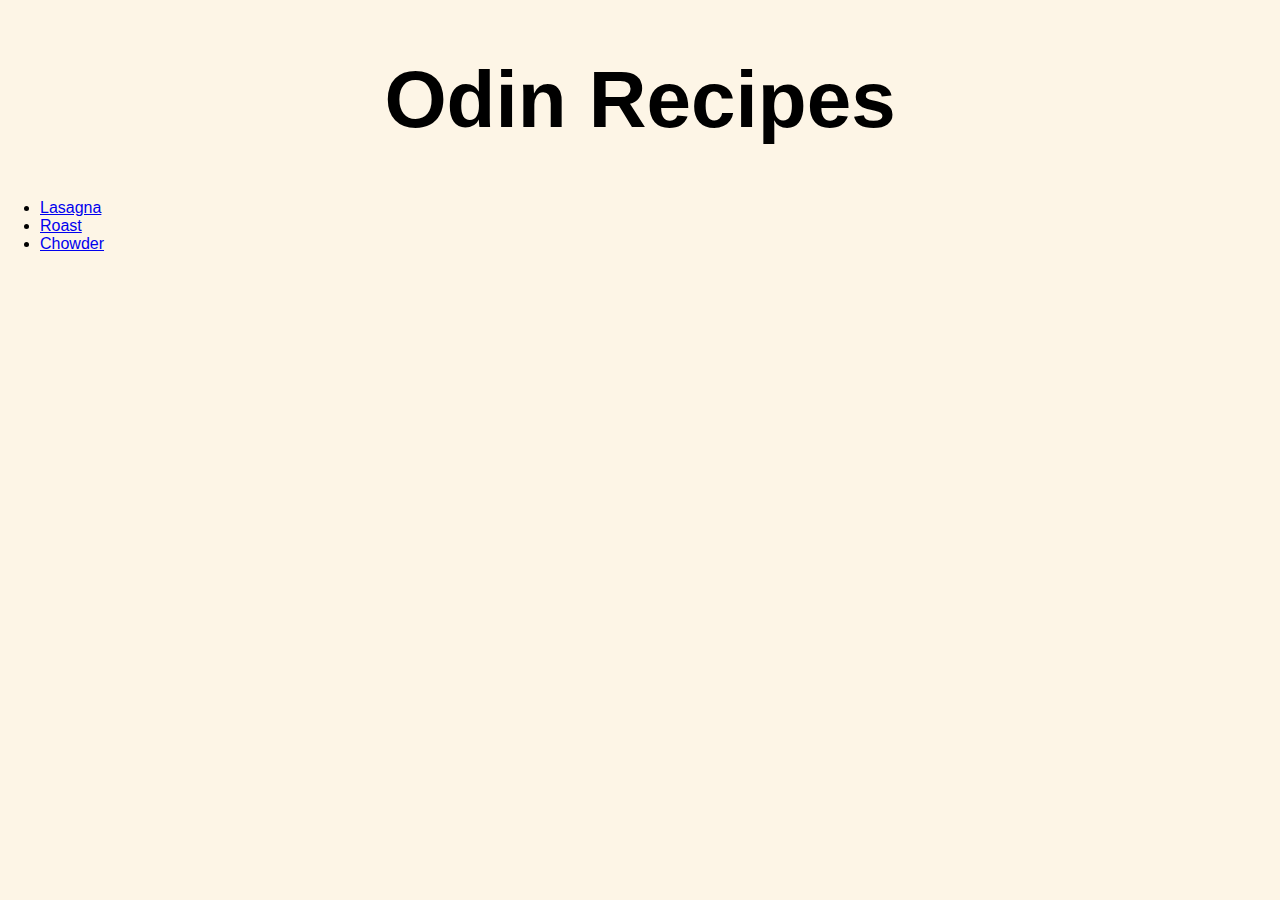
<file: index.html>
<!DOCTYPE html>
<html>
    <head>
        <meta charset="UTF-8">
        <meta http-equiv="X-UA-Compatible" content="IE=edge">
        <meta name="viewport" content="width=device-width, initial-scale=1.0">
        <title>Odin Recipes</title>
        <link rel="stylesheet" href="style.css">
    </head>

    <body>
        <h1 id="title">Odin Recipes</h1>
        <ul>
        <li><a href="recipes/lasagna.html">Lasagna</a></li>
        <li><a href="recipes/roast.html">Roast</a></li>
        <li><a href="recipes/chowder.html">Chowder</a></li>
        </ul>
    </body>
</html>
</file>
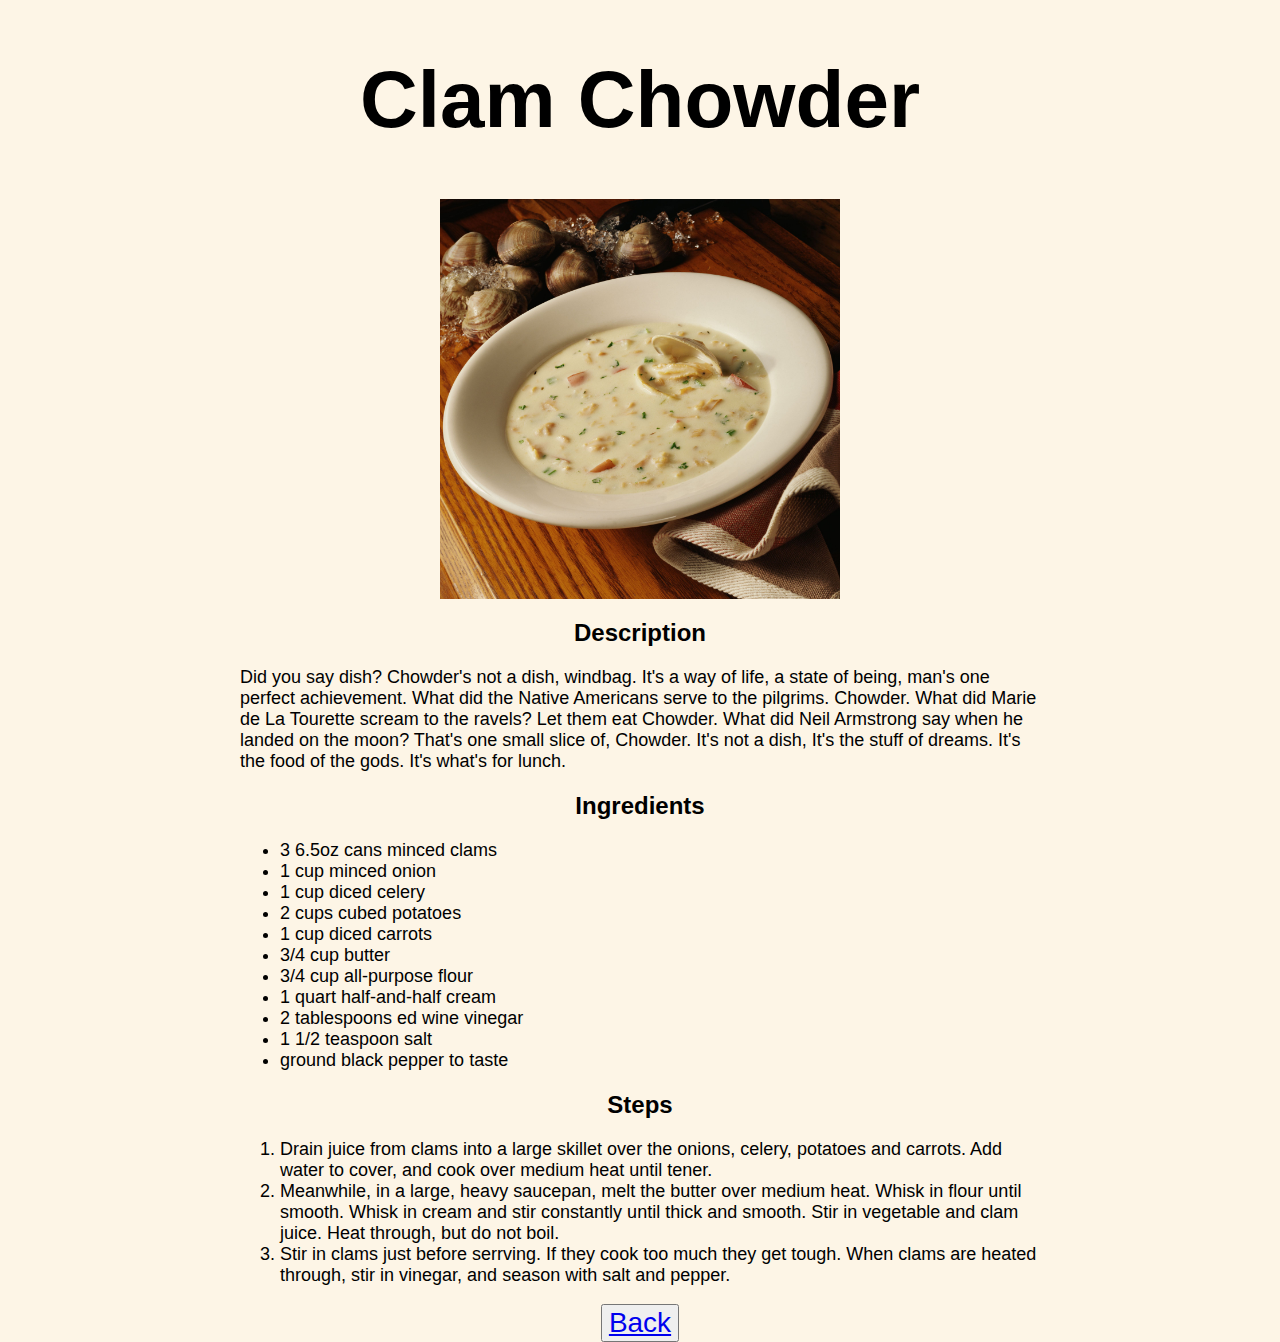
<file: recipes/chowder.html>
<!DOCTYPE html>
<html>
    <head>
        <meta charset="UTF-8">
        <meta http-equiv="X-UA-Compatible" content="IE=edge">
        <meta name="viewport" content="width=device-width, initial-scale=1.0">
        <title>Clam Chowder</title>
        <link rel="stylesheet" href="../style.css">
    </head>

    <body>
        <h1 id="title">Clam Chowder</h1>
        <img src="../images/chowder.jpg">
        <div class="description">
        <h2>Description</h2>
        </div>
        <div class="description-content">
        <p>Did you say dish? Chowder's not a dish, windbag. It's a way of life, a state of being, man's one perfect achievement. What did the Native Americans serve to the pilgrims. Chowder. What did Marie de La Tourette scream to the ravels? Let them eat Chowder. What did Neil Armstrong say when he landed on the moon? That's one small slice of, Chowder. It's not a dish, It's the stuff of dreams. It's the food of the gods. It's what's for lunch.</p>
        </div>
        <div class="ingredients">
        <h2>Ingredients</h2>
        </div>
        <div class="ingredients-content">
        <ul>
            <li>3 6.5oz cans minced clams</li>
            <li>1 cup minced onion</li>
            <li>1 cup diced celery</li>
            <li>2 cups cubed potatoes</li>
            <li>1 cup diced carrots</li>
            <li>3/4 cup butter</li>
            <li>3/4 cup all-purpose flour</li>
            <li>1 quart half-and-half cream</li>
            <li>2 tablespoons ed wine vinegar</li>
            <li>1 1/2 teaspoon salt</li>
            <li>ground black pepper to taste</li>
        </ul>
        </div>
        <div class="steps">
        <h2>Steps</h2>
        </div>
        <div class="steps-content">
        <ol>
            <li>Drain juice from clams into a large skillet over the onions, celery, potatoes and carrots. Add water to cover, and cook over medium heat until tener.</li>
            <li>Meanwhile, in a large, heavy saucepan, melt the butter over medium heat. Whisk in flour until smooth. Whisk in cream and stir constantly until thick and smooth. Stir in vegetable and clam juice. Heat through, but do not boil.</li>
            <li>Stir in clams just before serrving. If they cook too much they get tough. When clams are heated through, stir in vinegar, and season with salt and pepper.</li>
        </ol>
        </div>
        <div>
            <button class="back"><a href="../index.html">Back</a></button>
        </div>
    </body>
</html>
</file>
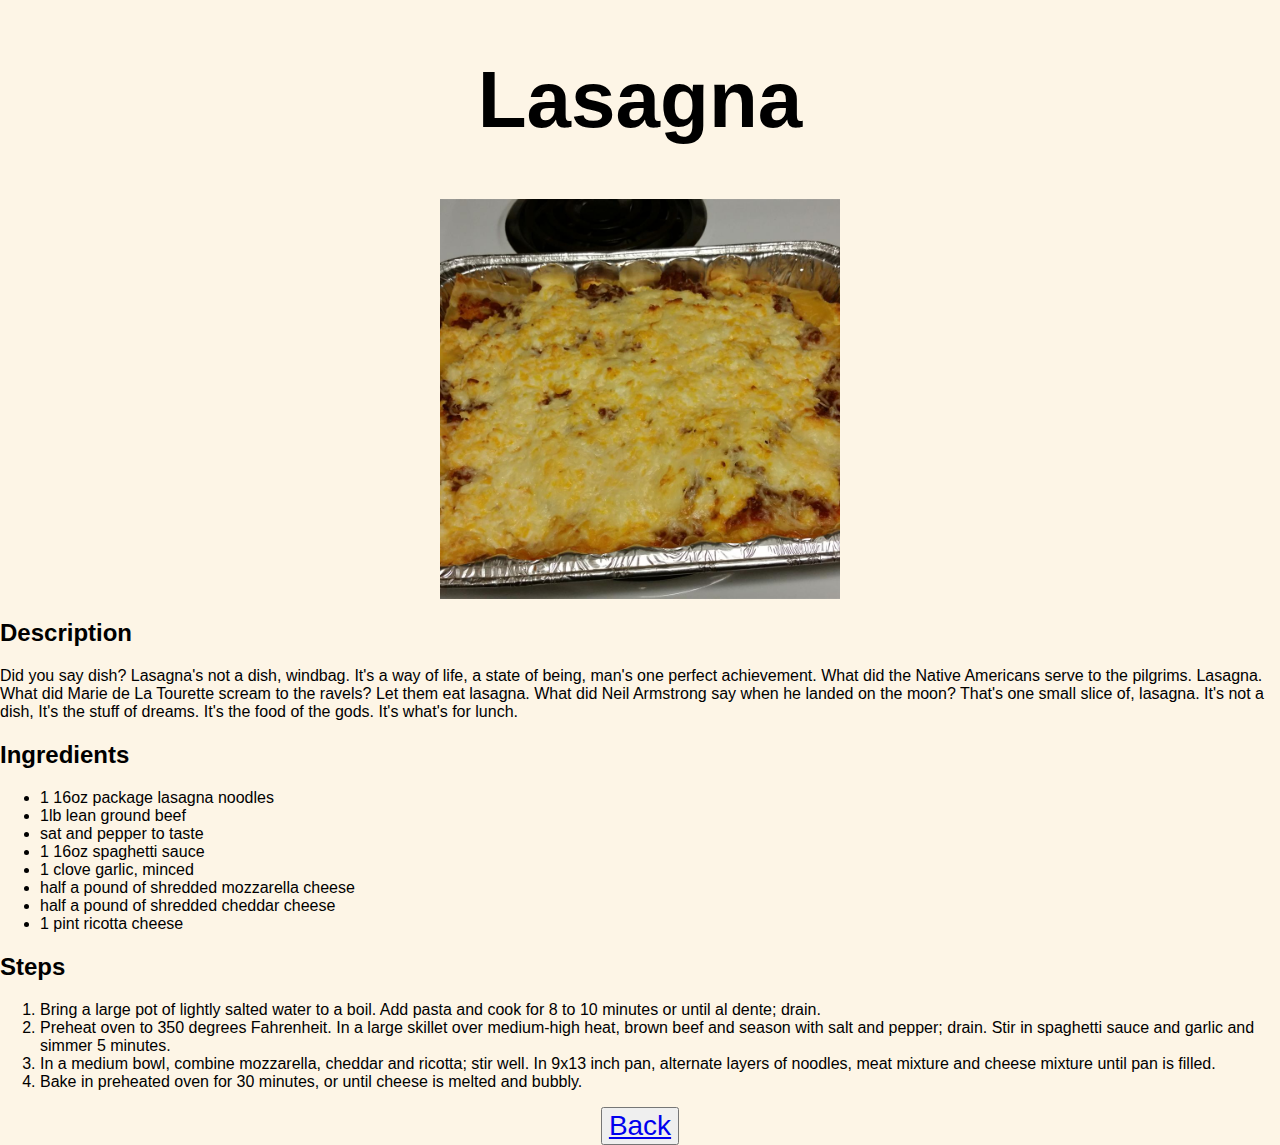
<file: recipes/lasagna.html>
<!DOCTYPE html>
<html>
    <head>
        <meta charset="UTF-8">
        <meta http-equiv="X-UA-Compatible" content="IE=edge">
        <meta name="viewport" content="width=device-width, initial-scale=1.0">
        <title>Lasagna</title>
        <link rel="stylesheet" href="../style.css">
    </head>

    <body>
        <h1 id="title">Lasagna</h1>
        <img src="../images/lasagna.jpeg">
        <h2>Description</h2>
        <p>Did you say dish? Lasagna's not a dish, windbag. It's a way of life, a state of being, man's one perfect achievement. What did the Native Americans serve to the pilgrims. Lasagna. What did Marie de La Tourette scream to the ravels? Let them eat lasagna. What did Neil Armstrong say when he landed on the moon? That's one small slice of, lasagna. It's not a dish, It's the stuff of dreams. It's the food of the gods. It's what's for lunch.</p>
        <h2>Ingredients</h2>
        <ul>
            <li>1 16oz package lasagna noodles</li>
            <li>1lb lean ground beef</li>
            <li>sat and pepper to taste</li>
            <li>1 16oz spaghetti sauce</li>
            <li>1 clove garlic, minced</li>
            <li>half a pound of shredded mozzarella cheese</li>
            <li>half a pound of shredded cheddar cheese</li>
            <li>1 pint ricotta cheese</li>
        </ul>
        <h2>Steps</h2>
        <ol>
            <li>Bring a large pot of lightly salted water to a boil. Add pasta and cook for 8 to 10 minutes or until al dente; drain.</li>
            <li>Preheat oven to 350 degrees Fahrenheit. In a large skillet over medium-high heat, brown beef and season with salt and pepper; drain. Stir in spaghetti sauce and garlic and simmer 5 minutes.</li>
            <li>In a medium bowl, combine mozzarella, cheddar and ricotta; stir well. In 9x13 inch pan, alternate layers of noodles, meat mixture and cheese mixture until pan is filled.</li>
            <li>Bake in preheated oven for 30 minutes, or until cheese is melted and bubbly.</li>
        </ol>
        <div>
            <button class="back"><a href="../index.html">Back</a></button>
        </div>
    </body>
</html>
</file>
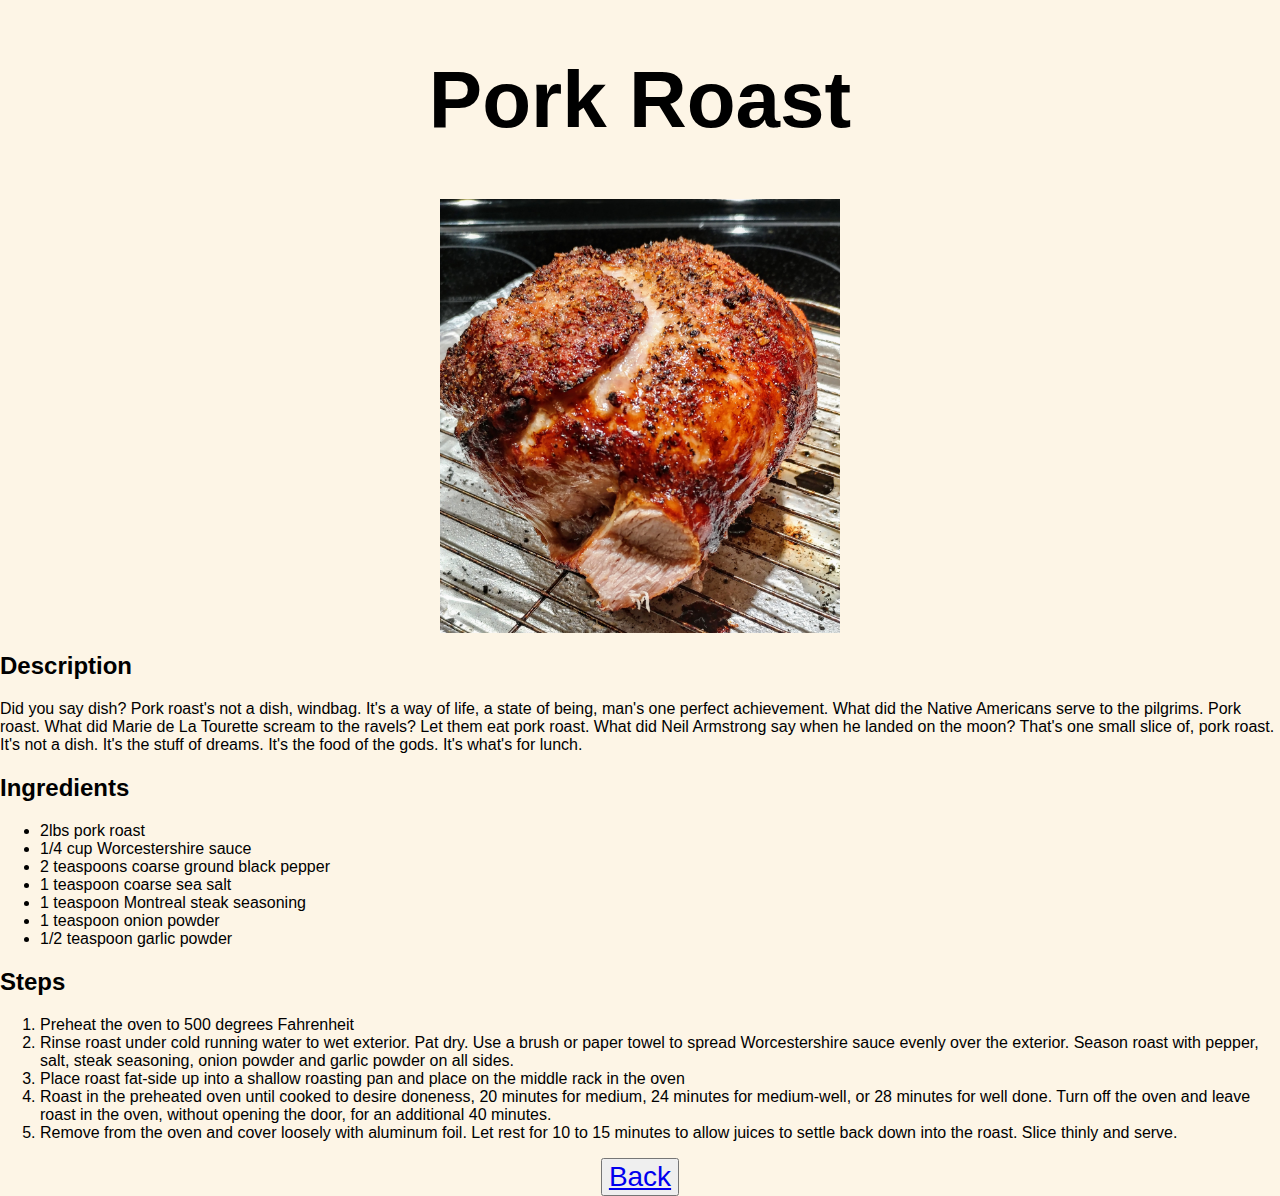
<file: recipes/roast.html>
<!DOCTYPE html>
<html>
    <head>
        <meta charset="UTF-8">
        <meta http-equiv="X-UA-Compatible" content="IE=edge">
        <meta name="viewport" content="width=device-width, initial-scale=1.0">
        <title>Pork Roast</title>
        <link rel="stylesheet" href="../style.css">
    </head>

    <body>
        <h1 id="title">Pork Roast</h1>
        <img src="../images/roast.jpg">
        <h2>Description</h2>
        <p>Did you say dish? Pork roast's not a dish, windbag. It's a way of life, a state of being, man's one perfect achievement. What did the Native Americans serve to the pilgrims. Pork roast. What did Marie de La Tourette scream to the ravels? Let them eat pork roast. What did Neil Armstrong say when he landed on the moon? That's one small slice of, pork roast. It's not a dish. It's the stuff of dreams. It's the food of the gods. It's what's for lunch.</p>
        <h2>Ingredients</h2>
        <ul>
            <li>2lbs pork roast</li>
            <li>1/4 cup Worcestershire sauce</li>
            <li>2 teaspoons coarse ground black pepper</li>
            <li>1 teaspoon coarse sea salt</li>
            <li>1 teaspoon Montreal steak seasoning</li>
            <li>1 teaspoon onion powder</li>
            <li>1/2 teaspoon garlic powder</li>
        </ul>
        <h2>Steps</h2>
        <ol>
            <li>Preheat the oven to 500 degrees Fahrenheit</li>
            <li>Rinse roast under cold running water to wet exterior. Pat dry. Use a brush or paper towel to spread Worcestershire sauce evenly over the exterior. Season roast with pepper, salt, steak seasoning, onion powder and garlic powder on all sides.</li>
            <li>Place roast fat-side up into a shallow roasting pan and place on the middle rack in the oven</li>
            <li>Roast in the preheated oven until cooked to desire doneness, 20 minutes for medium, 24 minutes for medium-well, or 28 minutes for well done. Turn off the oven and leave roast in the oven, without opening the door, for an additional 40 minutes.</li>
            <li>Remove from the oven and cover loosely with aluminum foil. Let rest for 10 to 15 minutes to allow juices to settle back down into the roast. Slice thinly and serve.</li>
        </ol>
        <div>
            <button class="back"><a href="../index.html">Back</a></button>
        </div>
    </body>
</html>
</file>
<file: style.css>
#title {
    text-align: center;
    font-size: 80px;
}
html {
    box-sizing: border-box;
}

body {
    display: block;
    background-color: oldlace;
    font-family: Verdana, arial, sans-serif;
    margin: 0 auto;
}

div {
    text-align: center;
}

img {
    display: block;
    width: 400px;
    height: auto;
    margin-left: auto;
    margin-right: auto;
}

.back {
    display: block;
    font-size: 28px;
    text-align: center;
    margin: auto;
}
/*
.description {
    color: #f9dfaf;
}
*/
.description-content,
.ingredients-content,
.steps-content {
    font-size:large;
    text-align: left;
    width: 800px;
    height: auto;
    margin: 0 auto;
}
</file>
